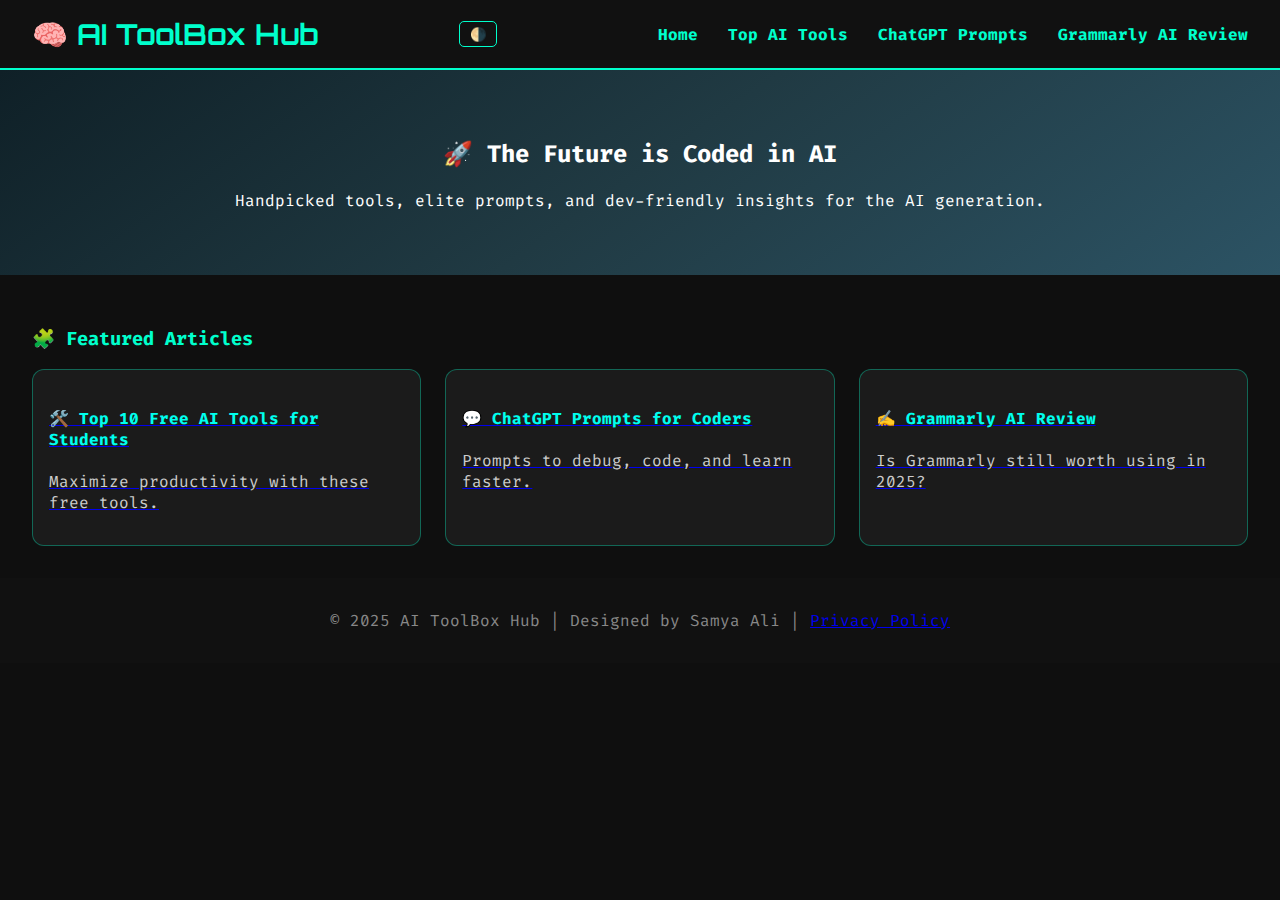
<file: index.html>
<!DOCTYPE html>
<html lang="en">
<head>
  <meta charset="UTF-8" />
  <meta name="viewport" content="width=device-width, initial-scale=1.0" />
  <title>AI ToolBox Hub – Explore Futuristic AI Tools</title>
  <meta name="description" content="Explore the most powerful AI tools, prompts, and automation hacks with Cyber-AI themed insights and blog posts." />
  <link rel="stylesheet" href="css/style.css" />
  <link rel="preconnect" href="https://fonts.googleapis.com">
  <link rel="preconnect" href="https://fonts.gstatic.com" crossorigin>
  <link href="https://fonts.googleapis.com/css2?family=Orbitron:wght@500&family=Fira+Code&display=swap" rel="stylesheet">
  <link rel="icon" href="assets/favicon.ico" type="image/x-icon">
  <script async src="https://pagead2.googlesyndication.com/pagead/js/adsbygoogle.js?client=ca-pub-4044001991823095"
     crossorigin="anonymous"></script>
  <meta name="google-site-verification" content="kzhYjBvbSigObnK4xqFGU3-i1xIC_178ZyysXyUFl8o" />

</head>
<body>
  <header>
    <h1>🧠 AI ToolBox Hub</h1>
    <button class="toggle-mode" onclick="toggleMode()">🌗</button>
    <nav>
      <a href="index.html">Home</a>
      <a href="blog/top-10-ai-tools.html">Top AI Tools</a>
      <a href="blog/chatgpt-prompts.html">ChatGPT Prompts</a>
      <a href="blog/grammarly-review.html">Grammarly AI Review</a>
    </nav>
  </header>

  <main class="hero">
    <h2>🚀 The Future is Coded in AI</h2>
    <p>Handpicked tools, elite prompts, and dev-friendly insights for the AI generation.</p>
  </main>

  <section class="articles">
    <h3>🧩 Featured Articles</h3>
    <div class="card-grid">
      <div class="card"><a href="blog/top-10-ai-tools.html"><h4>🛠️ Top 10 Free AI Tools for Students</h4><p>Maximize productivity with these free tools.</p></a></div>
      <div class="card"><a href="blog/chatgpt-prompts.html"><h4>💬 ChatGPT Prompts for Coders</h4><p>Prompts to debug, code, and learn faster.</p></a></div>
      <div class="card"><a href="blog/grammarly-review.html"><h4>✍️ Grammarly AI Review</h4><p>Is Grammarly still worth using in 2025?</p></a></div>
    </div>
  </section>

  <footer>
    <p>© 2025 AI ToolBox Hub | Designed by Samya Ali | <a href="#">Privacy Policy</a></p>
  </footer>

  <script src="js/main.js"></script>
</body>
</html>
</file>
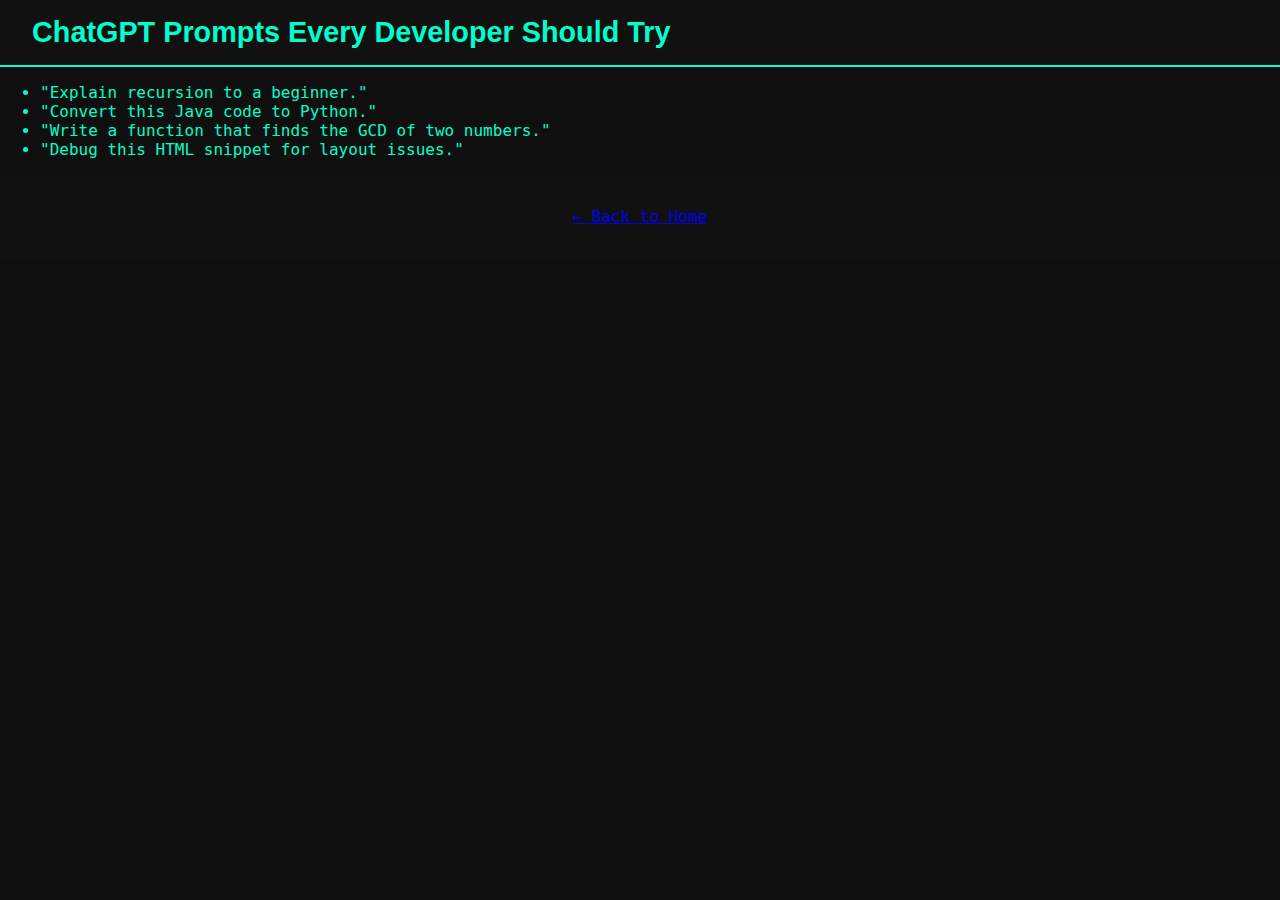
<file: blog/chatgpt-prompts.html>
<!DOCTYPE html>
<html lang="en">
<head>
  <meta charset="UTF-8" />
  <meta name="viewport" content="width=device-width, initial-scale=1.0" />
  <title>Best ChatGPT Prompts for Developers</title>
  <meta name="description" content="Unlock the power of ChatGPT with these must-use prompts for coding, debugging, and learning." />
  <link rel="stylesheet" href="../css/style.css" />
</head>
<body>
  <header><h1>ChatGPT Prompts Every Developer Should Try</h1></header>
  <main>
    <ul>
      <li>"Explain recursion to a beginner."</li>
      <li>"Convert this Java code to Python."</li>
      <li>"Write a function that finds the GCD of two numbers."</li>
      <li>"Debug this HTML snippet for layout issues."</li>
    </ul>
  </main>
  <footer><p><a href="../index.html">← Back to Home</a></p></footer>
</body>
</html>
</file>
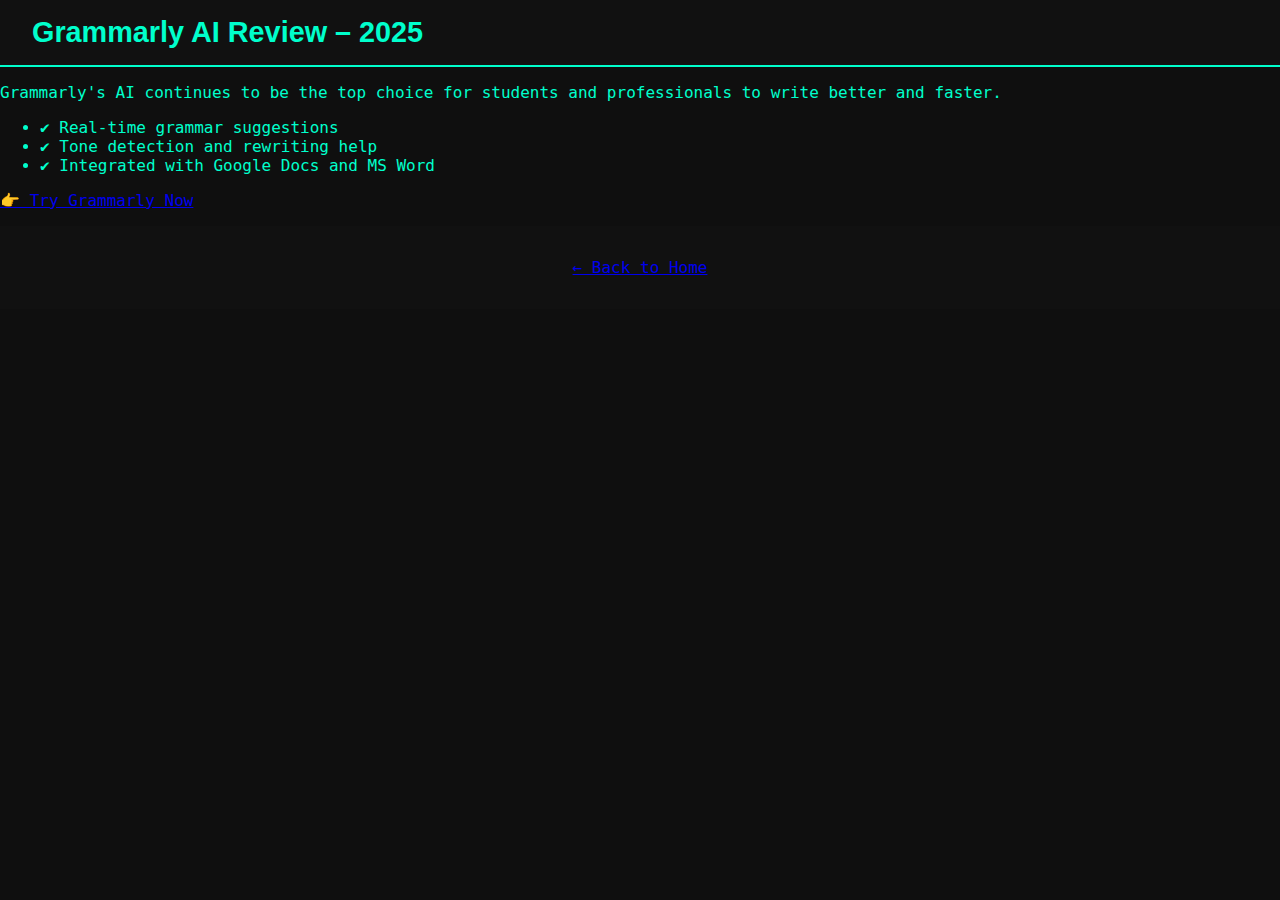
<file: blog/grammarly-review.html>
<!DOCTYPE html>
<html lang="en">
<head>
  <meta charset="UTF-8" />
  <meta name="viewport" content="width=device-width, initial-scale=1.0" />
  <title>Grammarly AI Review – Is It Worth It?</title>
  <meta name="description" content="In-depth review of Grammarly's AI features for grammar correction, tone detection, and productivity." />
  <link rel="stylesheet" href="../css/style.css" />
</head>
<body>
  <header><h1>Grammarly AI Review – 2025</h1></header>
  <main>
    <p>Grammarly's AI continues to be the top choice for students and professionals to write better and faster.</p>
    <ul>
      <li>✔ Real-time grammar suggestions</li>
      <li>✔ Tone detection and rewriting help</li>
      <li>✔ Integrated with Google Docs and MS Word</li>
    </ul>
    <p><a href="#">👉 Try Grammarly Now</a></p>
  </main>
  <footer><p><a href="../index.html">← Back to Home</a></p></footer>
</body>
</html>
</file>
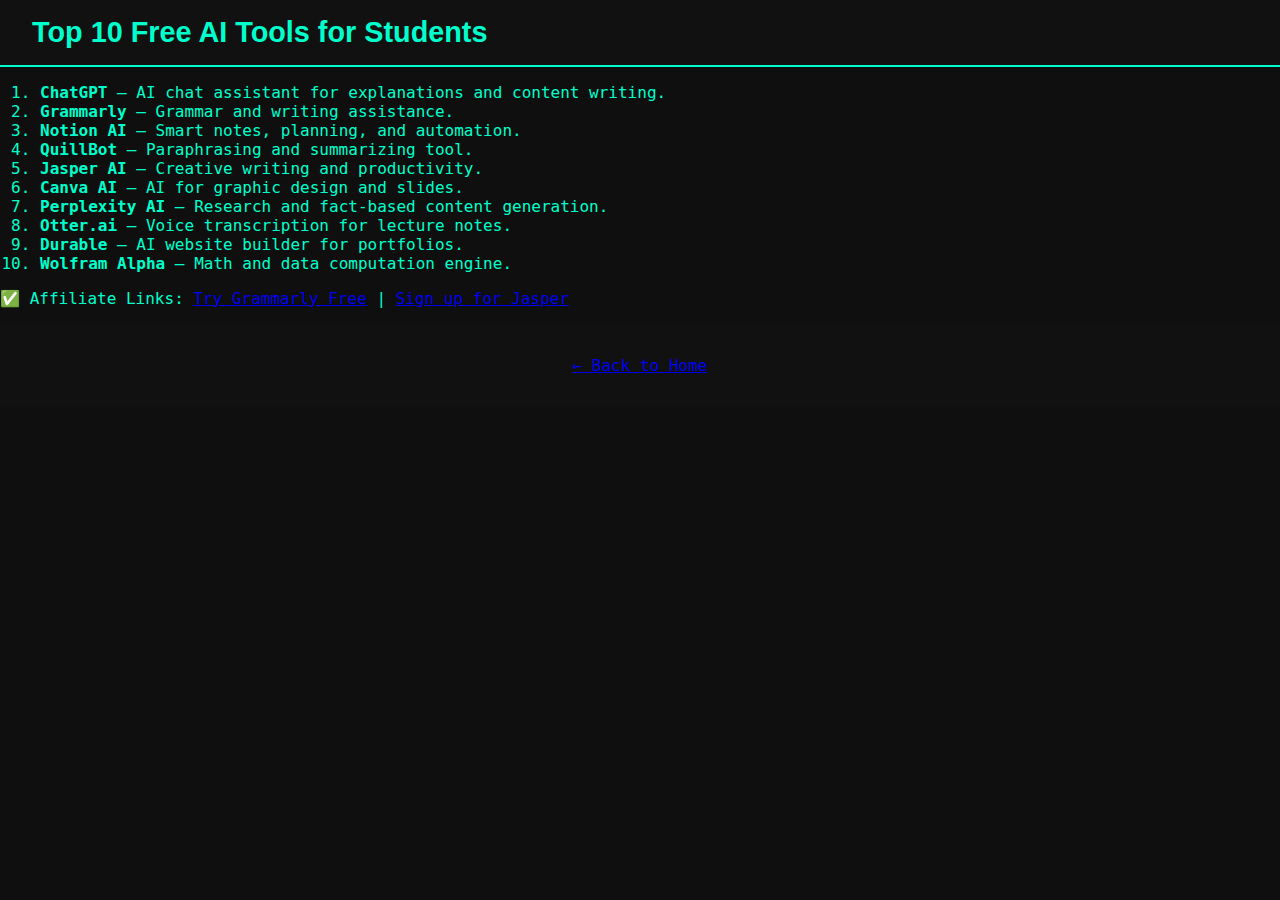
<file: blog/top-10-ai-tools.html>
<!DOCTYPE html>
<html lang="en">
<head>
  <meta charset="UTF-8" />
  <meta name="viewport" content="width=device-width, initial-scale=1.0" />
  <title>Top 10 Free AI Tools for Students in 2025</title>
  <meta name="description" content="Discover the top free AI tools students can use to boost productivity and learning in 2025." />
  <link rel="stylesheet" href="../css/style.css" />
</head>
<body>
  <header><h1>Top 10 Free AI Tools for Students</h1></header>
  <main>
    <ol>
      <li><strong>ChatGPT</strong> – AI chat assistant for explanations and content writing.</li>
      <li><strong>Grammarly</strong> – Grammar and writing assistance.</li>
      <li><strong>Notion AI</strong> – Smart notes, planning, and automation.</li>
      <li><strong>QuillBot</strong> – Paraphrasing and summarizing tool.</li>
      <li><strong>Jasper AI</strong> – Creative writing and productivity.</li>
      <li><strong>Canva AI</strong> – AI for graphic design and slides.</li>
      <li><strong>Perplexity AI</strong> – Research and fact-based content generation.</li>
      <li><strong>Otter.ai</strong> – Voice transcription for lecture notes.</li>
      <li><strong>Durable</strong> – AI website builder for portfolios.</li>
      <li><strong>Wolfram Alpha</strong> – Math and data computation engine.</li>
    </ol>
    <p>✅ Affiliate Links: <a href="#">Try Grammarly Free</a> | <a href="#">Sign up for Jasper</a></p>
  </main>
  <footer><p><a href="../index.html">← Back to Home</a></p></footer>
</body>
</html>
</file>
<file: css/style.css>
body {
  font-family: 'Fira Code', monospace;
  margin: 0;
  padding: 0;
  background: #0f0f0f;
  color: #00ffcc;
  transition: background 0.3s, color 0.3s;
}

header {
  background: #111;
  display: flex;
  align-items: center;
  justify-content: space-between;
  padding: 1rem 2rem;
  border-bottom: 2px solid #00ffcc;
}

header h1 {
  font-family: 'Orbitron', sans-serif;
  margin: 0;
  font-size: 1.8rem;
}

nav a {
  color: #00ffcc;
  margin-left: 20px;
  text-decoration: none;
  font-weight: bold;
}

.toggle-mode {
  background: transparent;
  color: #00ffcc;
  border: 1px solid #00ffcc;
  border-radius: 5px;
  padding: 0.3rem 0.6rem;
  cursor: pointer;
}

.hero {
  text-align: center;
  padding: 3rem 1rem;
  background: linear-gradient(145deg, #0f2027, #203a43, #2c5364);
  color: #fff;
}

.articles {
  padding: 2rem;
}

.card-grid {
  display: grid;
  grid-template-columns: repeat(auto-fit, minmax(280px, 1fr));
  gap: 1.5rem;
}

.card {
  background: #1b1b1b;
  border: 1px solid #00ffcc55;
  border-radius: 12px;
  padding: 1rem;
  transition: transform 0.2s ease;
}

.card:hover {
  transform: translateY(-5px);
  border-color: #00ffcc;
}

.card h4 {
  color: #00ffee;
}

.card p {
  color: #ccc;
}

footer {
  text-align: center;
  padding: 1rem;
  background: #111;
  color: #888;
}

/* Dark/Light Mode Toggle Support */
.light-mode {
  background: #ffffff;
  color: #1a1a1a;
}

.light-mode header,
.light-mode footer {
  background: #f0f0f0;
  color: #333;
}

.light-mode nav a,
.light-mode .toggle-mode {
  color: #007777;
}

.light-mode .card {
  background: #f9f9f9;
  color: #222;
  border-color: #00dddd55;
}
</file>
